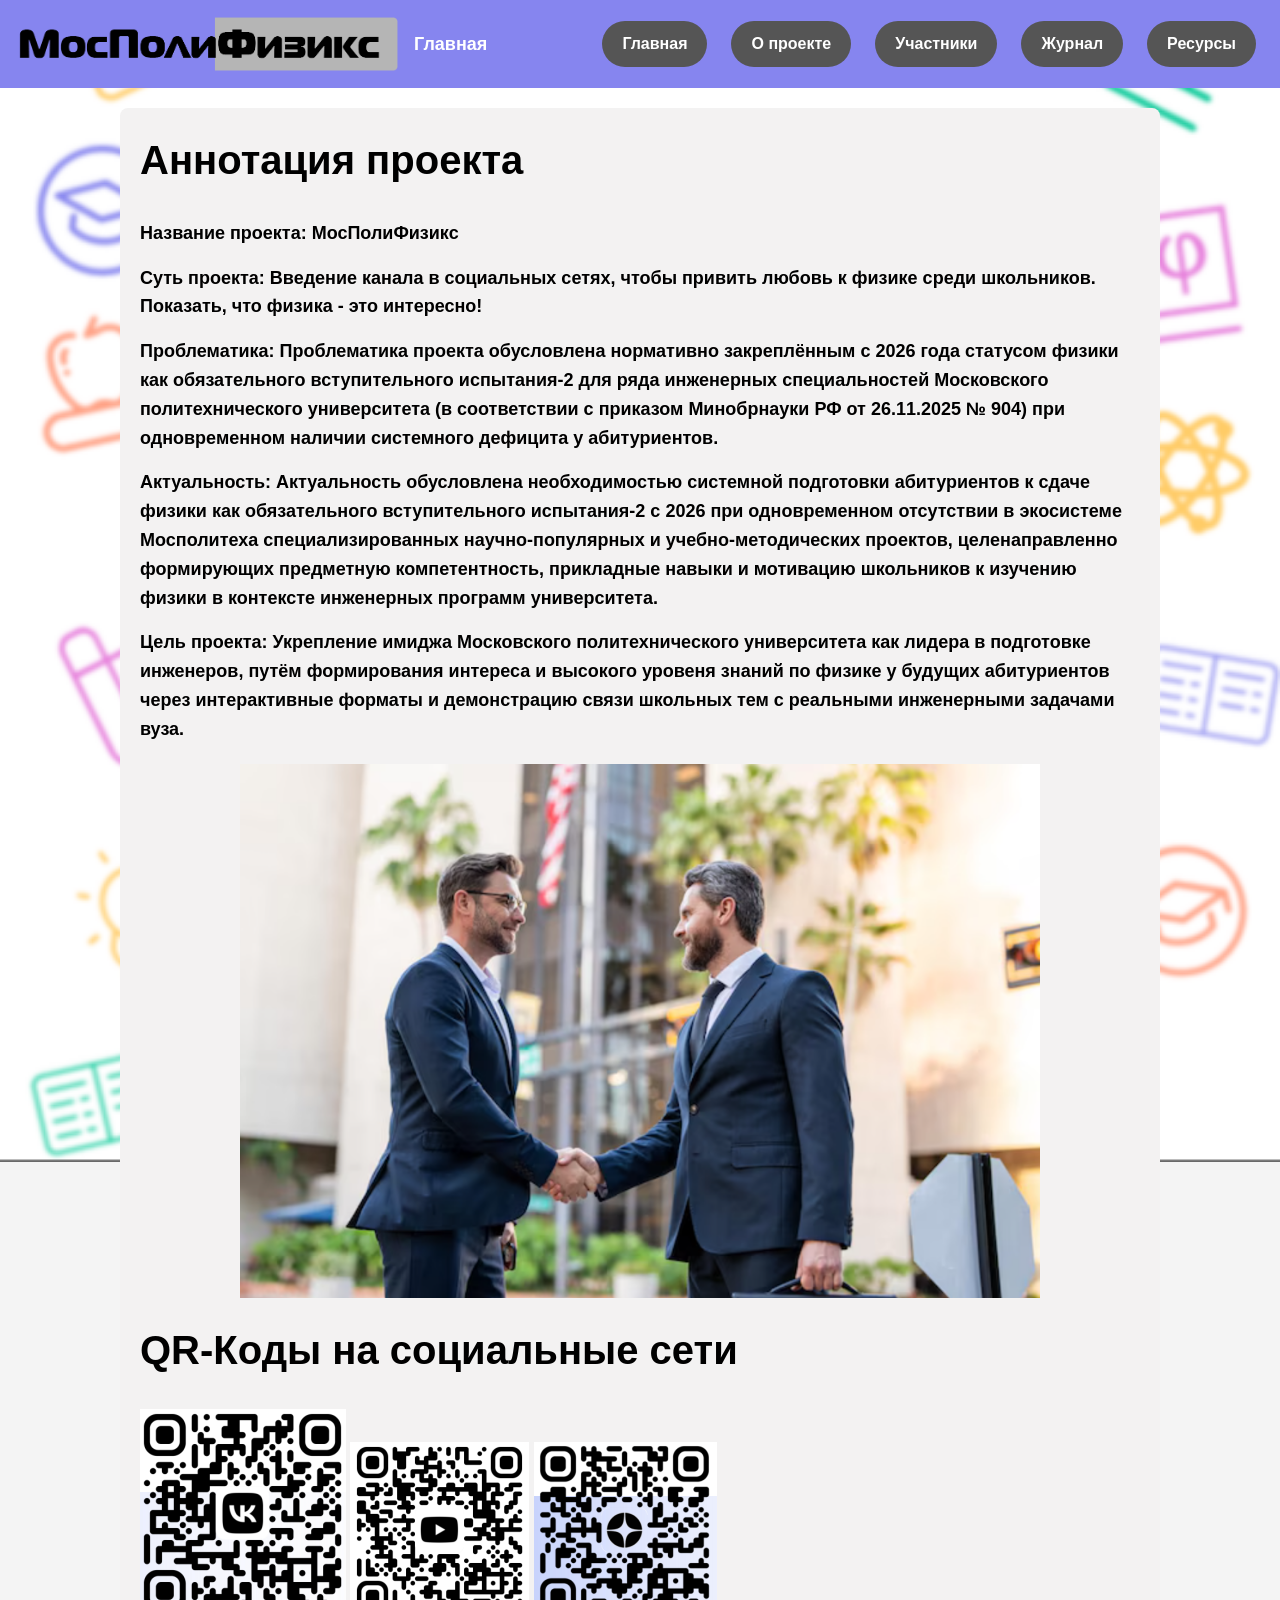
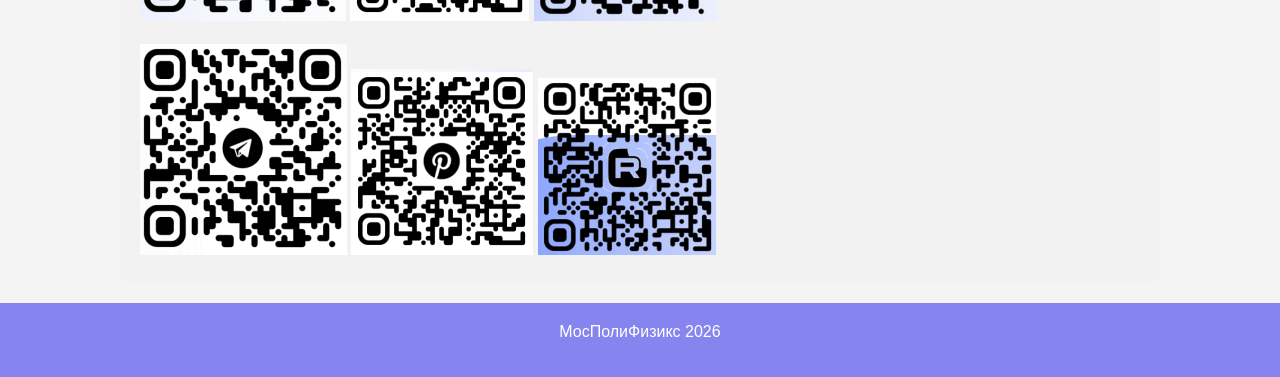
<file: Site/index.html>
<!DOCTYPE html>
<html lang="ru">
<head>
  <meta charset="UTF-8">
  <title>МосПолиФизикс</title>
  <link rel="stylesheet" href="style.css">
</head>
<body>
  <header>
    <div class="header-left">
      <img src="логотип1.png" alt="Логотип" class="logo">
      <span class="page-name">Главная</span>
    </div>
    <nav>
      <a href="index.html">Главная</a>
      <a href="about.html">О проекте</a>
      <a href="participants.html">Участники</a>
      <a href="journal.html">Журнал</a>
      <a href="resources.html">Ресурсы</a>
    </nav>
  </header>
  <div class="container">
    <h1>Аннотация проекта</h1>
    <h3><strong>Название проекта:</strong> МосПолиФизикс</p>
    <h3><strong>Суть проекта:</strong> Введение канала в социальных сетях, чтобы привить любовь к физике среди школьников. Показать, что физика - это интересно!</p>
    <h3><strong>Проблематика:</strong> Проблематика проекта обусловлена нормативно закреплённым
                с 2026 года статусом физики как обязательного вступительного
                испытания-2 для ряда инженерных специальностей Московского
                политехнического университета (в соответствии с приказом
                Минобрнауки РФ от 26.11.2025 № 904) при одновременном наличии
                системного дефицита у абитуриентов.</p>
    <h3><strong>Актуальность:</strong> Актуальность обусловлена необходимостью системной подготовки
                абитуриентов к сдаче физики как обязательного вступительного испытания-2
                с 2026 при одновременном отсутствии в экосистеме Мосполитеха
                специализированных научно-популярных и учебно-методических проектов,
                целенаправленно формирующих предметную компетентность, прикладные
                навыки и мотивацию школьников к изучению физики в контексте инженерных
                программ университета.</p>
    <h3><strong>Цель проекта:</strong> Укрепление имиджа Московского политехнического университета как лидера в подготовке
                  инженеров, путём формирования интереса и высокого уровеня знаний по физике у будущих
                  абитуриентов через интерактивные форматы и демонстрацию связи школьных тем с
                  реальными инженерными задачами вуза.</p>
    <img src="bot_schema.png" alt="Схема работы бота" style="width: 80%; display: block; margin: 20px auto;">
    <h1>QR-Коды на социальные сети</h1>
    <img src="вк.png">
    <img src="ютуб.png">
    <img src="дзен.png"></p>
    <img src="тг.png">
    <img src="пинтерест.png">
    <img src="рутуб.png">
  </div>
  <footer>
    <p>МосПолиФизикс 2026</p>
  </footer>
</body>
</html>
</file>
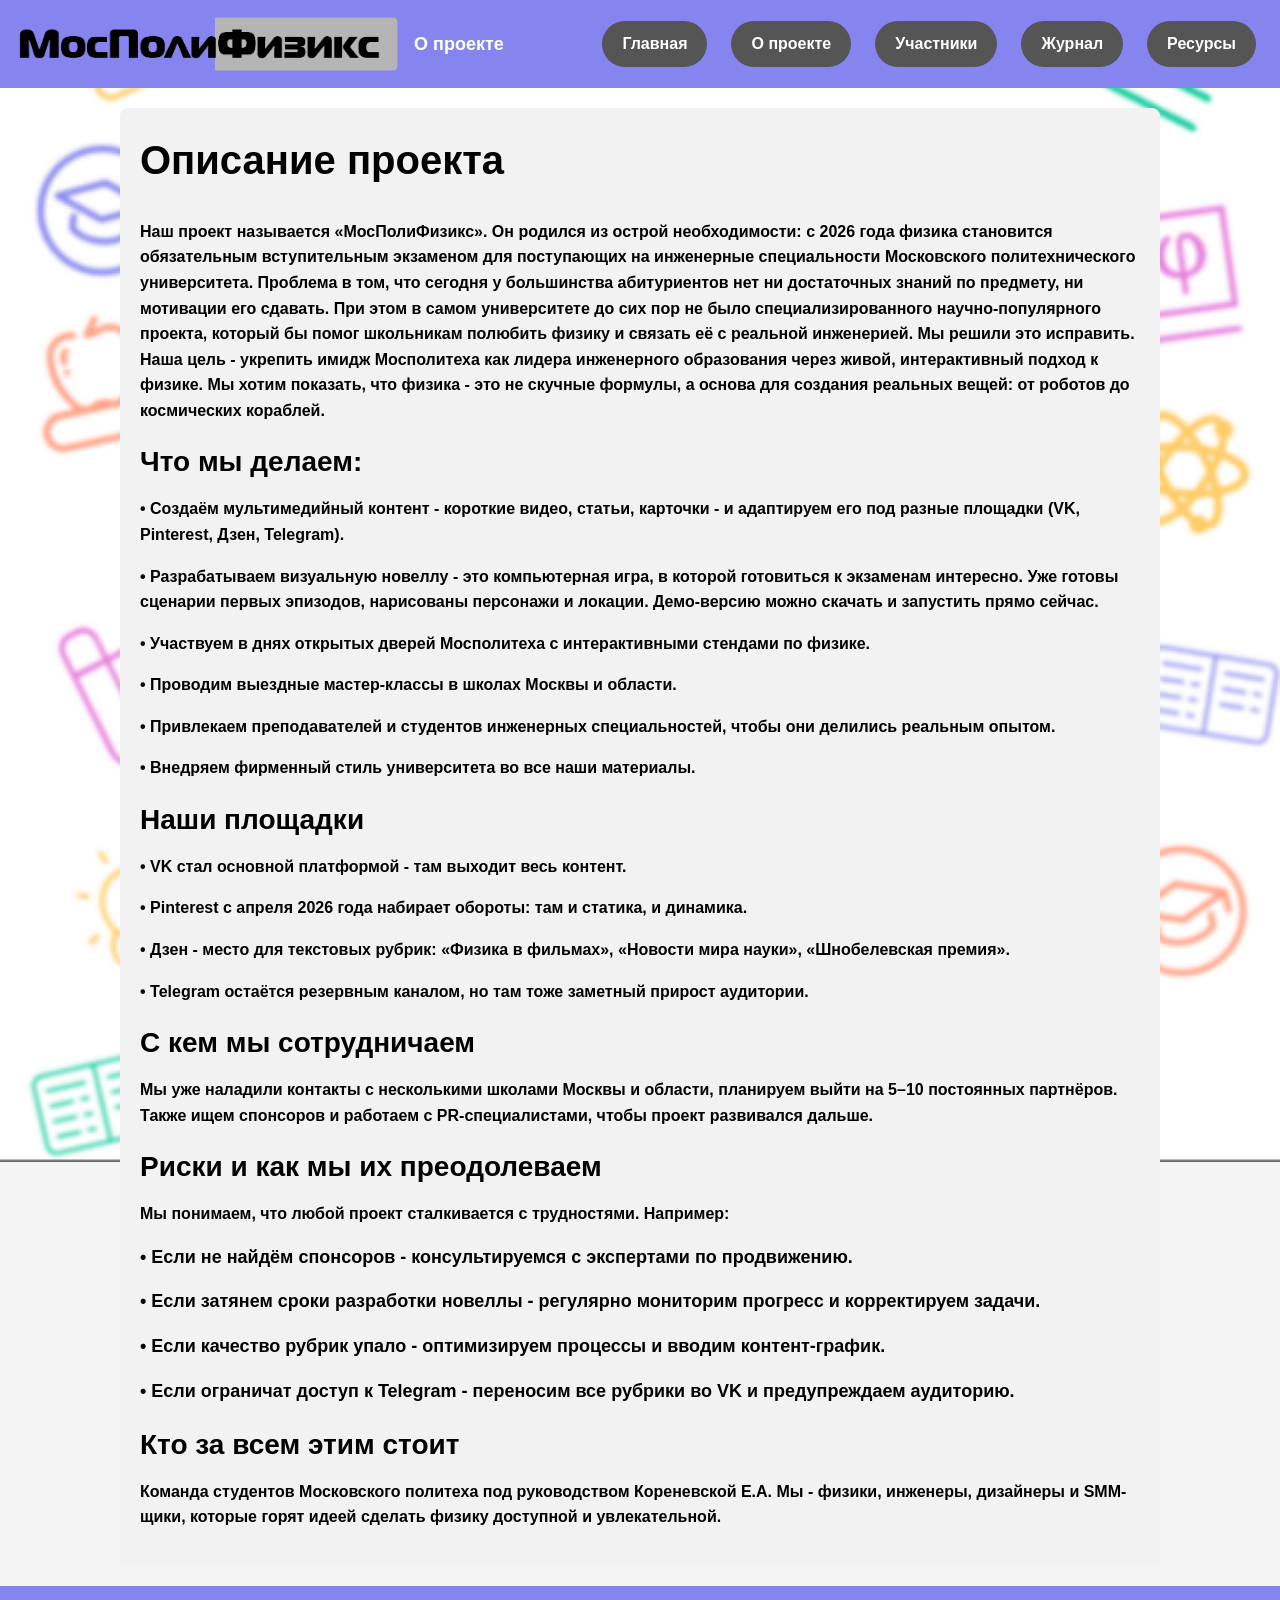
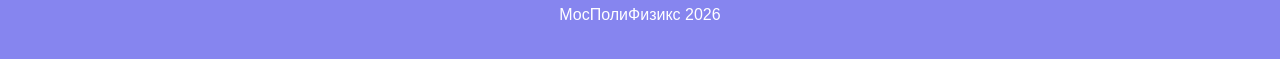
<file: Site/about.html>
<!DOCTYPE html>
<html lang="ru">
<head>
  <meta charset="UTF-8">
  <title>О проекте</title>
  <link rel="stylesheet" href="style.css">
</head>
<body>
  <header>
    <div class="header-left">
      <img src="логотип1.png" alt="Логотип" class="logo">
      <span class="page-name">О проекте</span>
    </div>
    <nav>
      </h3><a href="index.html">Главная</a></h3>
      </h3><a href="about.html">О проекте</a></h3>
      </h3><a href="participants.html">Участники</a></h3>
      </h3><a href="journal.html">Журнал</a></h3>
      </h3><a href="resources.html">Ресурсы</a></h3>
    </nav>
  </header>
  <div class="container">
    <h1>Описание проекта</h2>
    <h3><p>Наш проект называется «МосПолиФизикс». Он родился из острой необходимости: с 2026 года физика становится обязательным вступительным экзаменом для поступающих на инженерные специальности Московского политехнического университета. 
          Проблема в том, что сегодня у большинства абитуриентов нет ни достаточных знаний по предмету, ни мотивации его сдавать. При этом в самом университете до сих пор не было специализированного научно-популярного проекта, который бы помог школьникам полюбить физику и связать её с реальной инженерией.
            Мы решили это исправить. Наша цель - укрепить имидж Мосполитеха как лидера инженерного образования через живой, интерактивный подход к физике. Мы хотим показать, что физика - это не скучные формулы, а основа для создания реальных вещей: от роботов до космических кораблей.</p>
    <h2>Что мы делаем:</h3>
    <h3><p>• Создаём мультимедийный контент - короткие видео, статьи, карточки - и адаптируем его под разные площадки (VK, Pinterest, Дзен, Telegram).</p>
    <h3><p>• Разрабатываем визуальную новеллу - это компьютерная игра, в которой готовиться к экзаменам интересно. Уже готовы сценарии первых эпизодов, нарисованы персонажи и локации. Демо-версию можно скачать и запустить прямо сейчас.</p>
    <h3><p>• Участвуем в днях открытых дверей Мосполитеха с интерактивными стендами по физике.</p>
    <h3><p>• Проводим выездные мастер-классы в школах Москвы и области.</p>
    <h3><p>• Привлекаем преподавателей и студентов инженерных специальностей, чтобы они делились реальным опытом.</p>
    <h3><p>• Внедряем фирменный стиль университета во все наши материалы.</p>

    <h2>Наши площадки</h3>
    <h3><p>• VK стал основной платформой - там выходит весь контент.</p>
    <h3><p>• Pinterest с апреля 2026 года набирает обороты: там и статика, и динамика.</p>
    <h3><p>• Дзен - место для текстовых рубрик: «Физика в фильмах», «Новости мира науки», «Шнобелевская премия».</p>
    <h3><p>• Telegram остаётся резервным каналом, но там тоже заметный прирост аудитории.</p>
    

    <h2>С кем мы сотрудничаем</h3>
    <h3><p>Мы уже наладили контакты с несколькими школами Москвы и области, планируем выйти на 5–10 постоянных партнёров. Также ищем спонсоров и работаем с PR-специалистами, чтобы проект развивался дальше.</p>  

    <h2>Риски и как мы их преодолеваем</h3>
    <h3><p>Мы понимаем, что любой проект сталкивается с трудностями. Например:</p>


            • Если не найдём спонсоров - консультируемся с экспертами по продвижению.</p>

            • Если затянем сроки разработки новеллы - регулярно мониторим прогресс и корректируем задачи.</p>

            • Если качество рубрик упало - оптимизируем процессы и вводим контент-график.</p>

            • Если ограничат доступ к Telegram - переносим все рубрики во VK и предупреждаем аудиторию.</p>  
    <h2>Кто за всем этим стоит</h3>
    <h3><p>Команда студентов Московского политеха под руководством Кореневской Е.А. Мы - физики, инженеры, дизайнеры и SMM-щики, которые горят идеей сделать физику доступной и увлекательной.</p>
  </div>
  <footer>
    <p>МосПолиФизикс 2026</p>
  </footer>
</body>
</html>
</file>
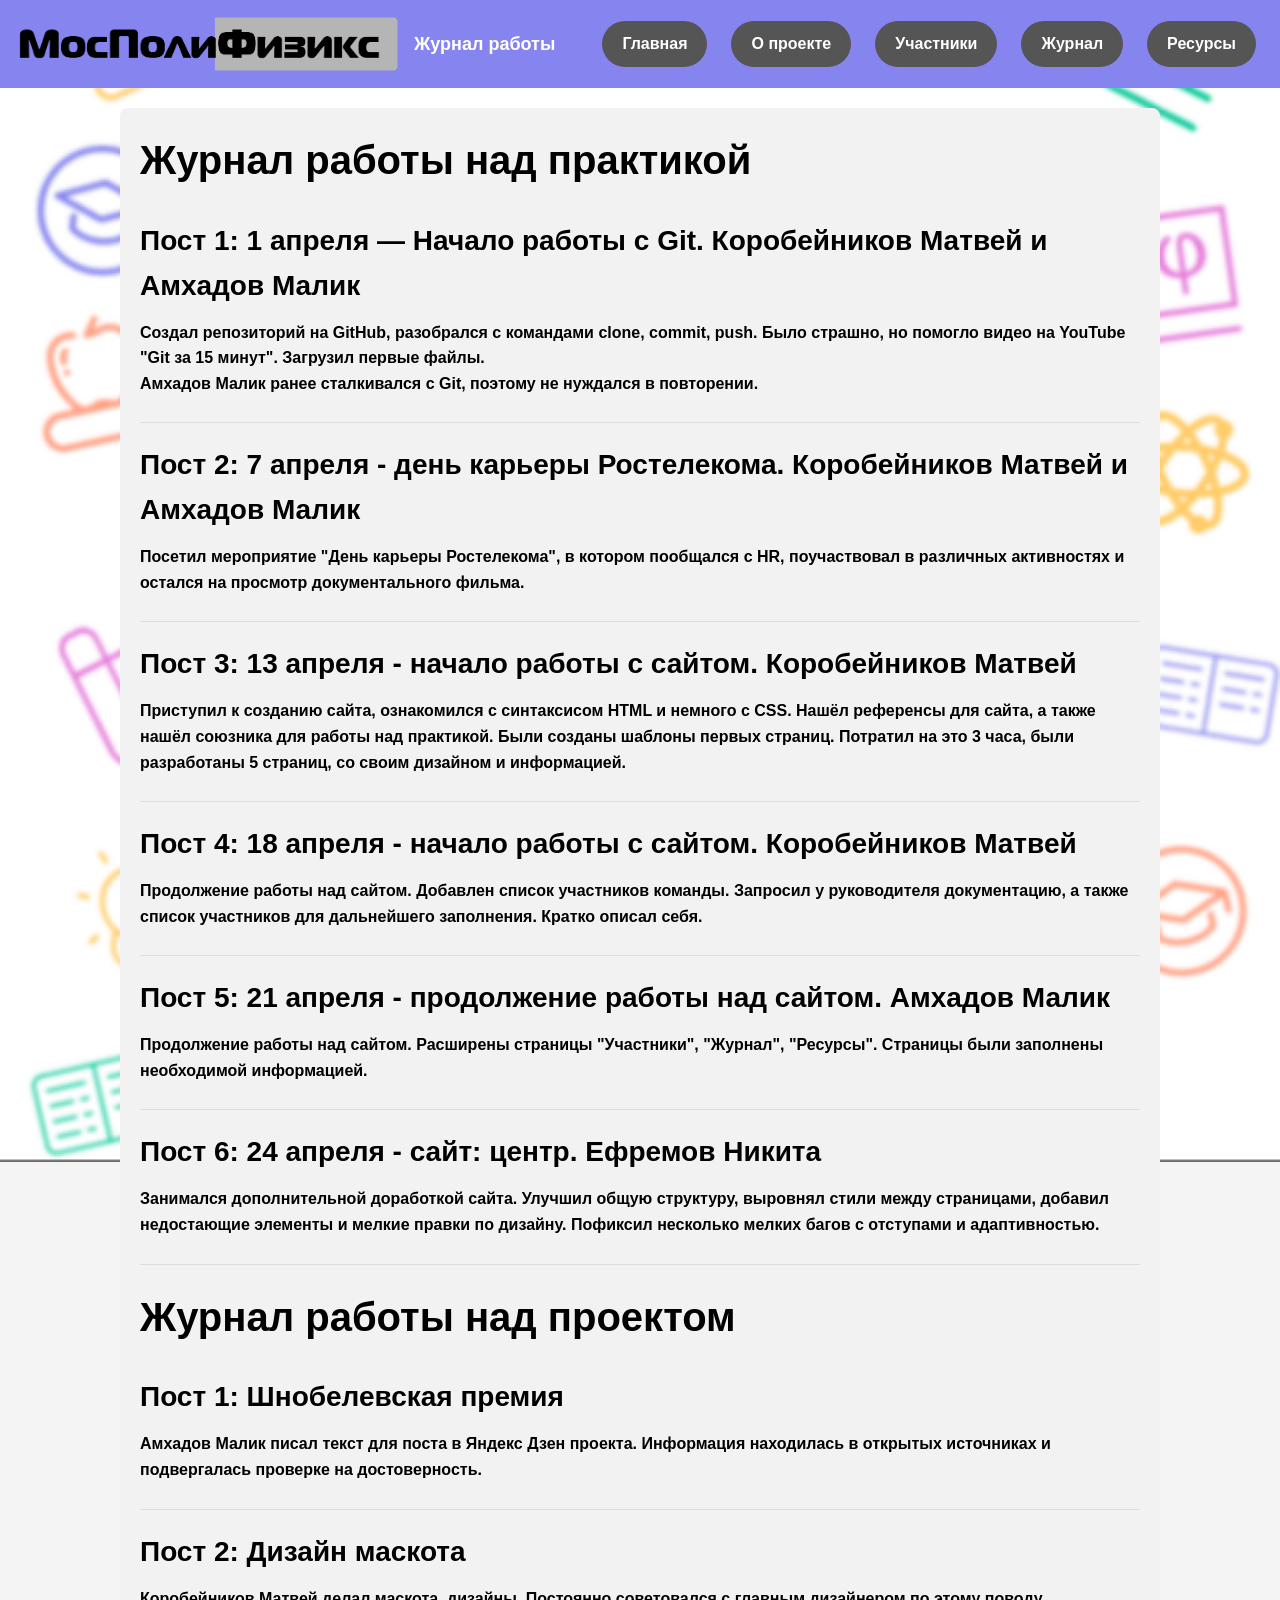
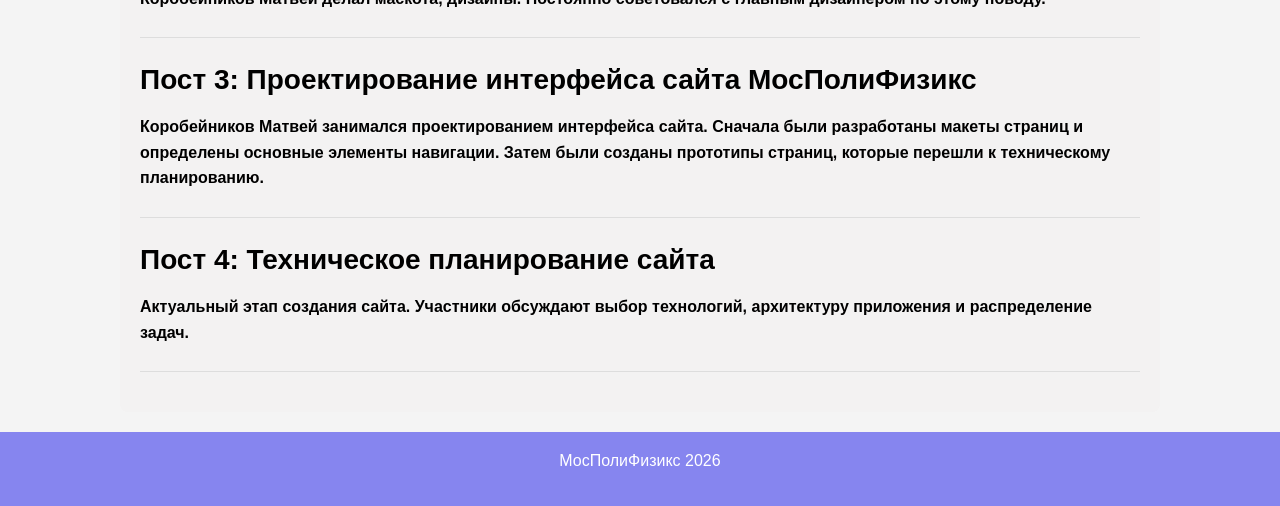
<file: Site/journal.html>
<!DOCTYPE html>
<html lang="ru">
<head>
  <meta charset="UTF-8">
  <title>Журнал</title>
  <link rel="stylesheet" href="style.css">
</head>
<body>
  <header>
    <div class="header-left">
      <img src="логотип1.png" alt="Логотип" class="logo">
      <span class="page-name">Журнал работы</span>
    </div>
    <nav>
      <a href="index.html">Главная</a>
      <a href="about.html">О проекте</a>
      <a href="participants.html">Участники</a>
      <a href="journal.html">Журнал</a>
      <a href="resources.html">Ресурсы</a>
    </nav>
  </header>
  <div class="container">
    <h1>Журнал работы над практикой</h1>
    <div class="post">
      <h2>Пост 1: 1 апреля — Начало работы с Git. Коробейников Матвей и Амхадов Малик</h2>
      <h3><p>Создал репозиторий на GitHub, разобрался с командами clone, commit, push. Было страшно, но помогло видео на YouTube "Git за 15 минут". Загрузил первые файлы.<br>Амхадов Малик ранее сталкивался с Git, поэтому не нуждался в повторении.</p>
    </div>
    <div class="post">
      <h2>Пост 2: 7 апреля - день карьеры Ростелекома. Коробейников Матвей и Амхадов Малик</h2>
      <h3><p>Посетил мероприятие "День карьеры Ростелекома", в котором пообщался с HR, поучаствовал в различных активностях и остался на просмотр документального фильма.</p>
    </div>
    <div class="post">
      <h2>Пост 3: 13 апреля - начало работы с сайтом. Коробейников Матвей</h2>
      <h3><p>Приступил к созданию сайта, ознакомился с синтаксисом HTML и немного с CSS. Нашёл референсы для сайта, а также нашёл союзника для работы над практикой. Были созданы шаблоны первых страниц. 
          Потратил на это 3 часа, были разработаны 5 страниц, со своим дизайном и информацией.</p>
    </div>
    <div class="post">
      <h2>Пост 4: 18 апреля - начало работы с сайтом. Коробейников Матвей</h2>
      <h3><p>Продолжение работы над сайтом. Добавлен список участников команды. Запросил у руководителя документацию, а также список участников для дальнейшего заполнения. Кратко описал себя.</p>
    </div>
    <div class="post">
      <h2>Пост 5: 21 апреля - продолжение работы над сайтом. Амхадов Малик</h2>
      <h3><p>Продолжение работы над сайтом. Расширены страницы "Участники", "Журнал", "Ресурсы". Страницы были заполнены необходимой информацией.</p>
    </div>
    <div class="post">
      <h2>Пост 6: 24 апреля - сайт: центр. Ефремов Никита</h2>
      <h3><p>Занимался дополнительной доработкой сайта. Улучшил общую структуру, выровнял стили между страницами, добавил недостающие элементы и мелкие правки по дизайну. Пофиксил несколько мелких багов с отступами и адаптивностью.</p>
    </div>

    <h1>Журнал работы над проектом</h1>
    <div class="project-journal">

      <div class="post">
        <h2>Пост 1: Шнобелевская премия</h2>
        <h3><p>Амхадов Малик писал текст для поста в Яндекс Дзен проекта. Информация находилась в открытых источниках и подвергалась проверке на достоверность. </p>
      </div>

      <div class="post">
        <h2>Пост 2: Дизайн маскота</h2>
        <h3><p>Коробейников Матвей делал маскота, дизайны. Постоянно советовался с главным дизайнером по этому поводу. </p>
        </div>

      <div class="post">
        <h2>Пост 3: Проектирование интерфейса сайта МосПолиФизикс</h2>
        <h3><p>Коробейников Матвей занимался проектированием интерфейса сайта. Сначала были разработаны макеты страниц и определены основные элементы навигации. Затем были созданы прототипы страниц, которые перешли к техническому планированию.</p>
      </div>

      <div class="post">
        <h2>Пост 4: Техническое планирование сайта</h2>
        <h3><p>Актуальный этап создания сайта. Участники обсуждают выбор технологий, архитектуру приложения и распределение задач.</p>
      </div>

    </div>
  </div>
  <footer>
    <p>МосПолиФизикс 2026</p>
  </footer>
</body>
</html>
</file>
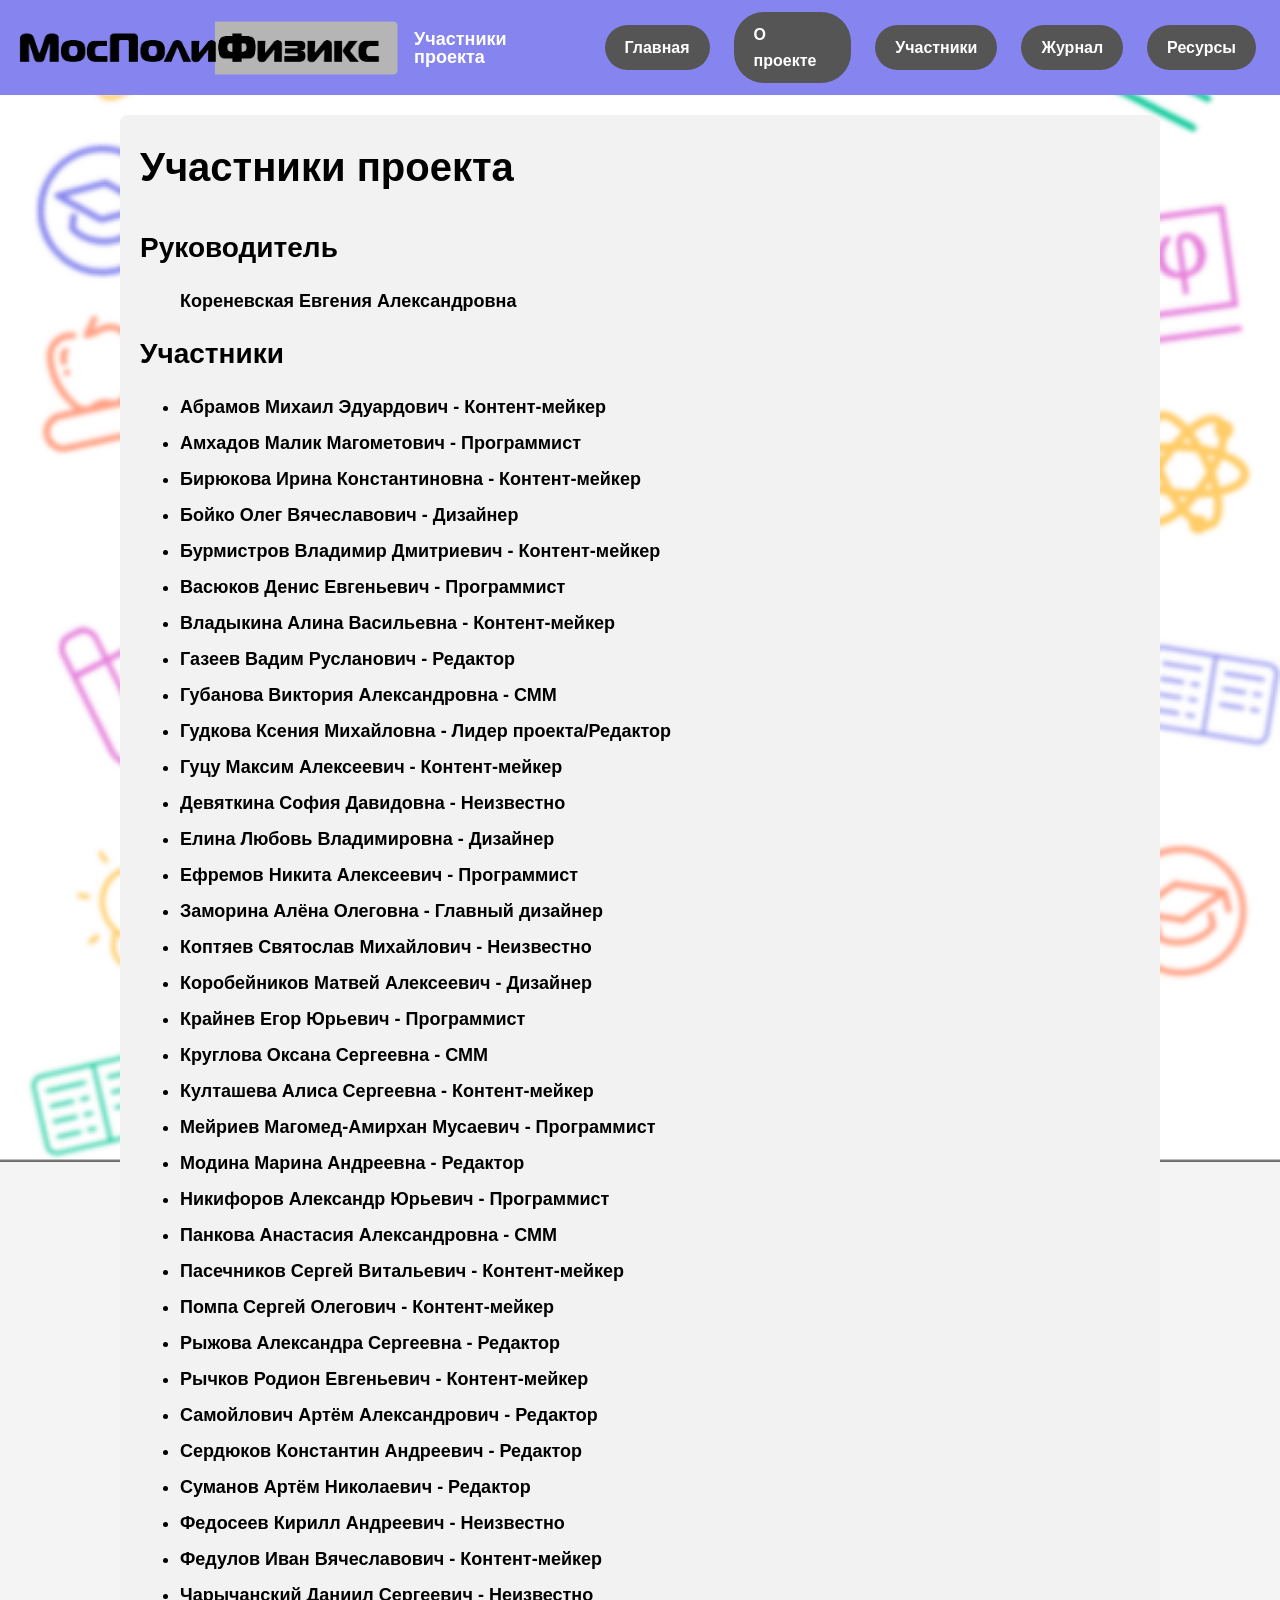
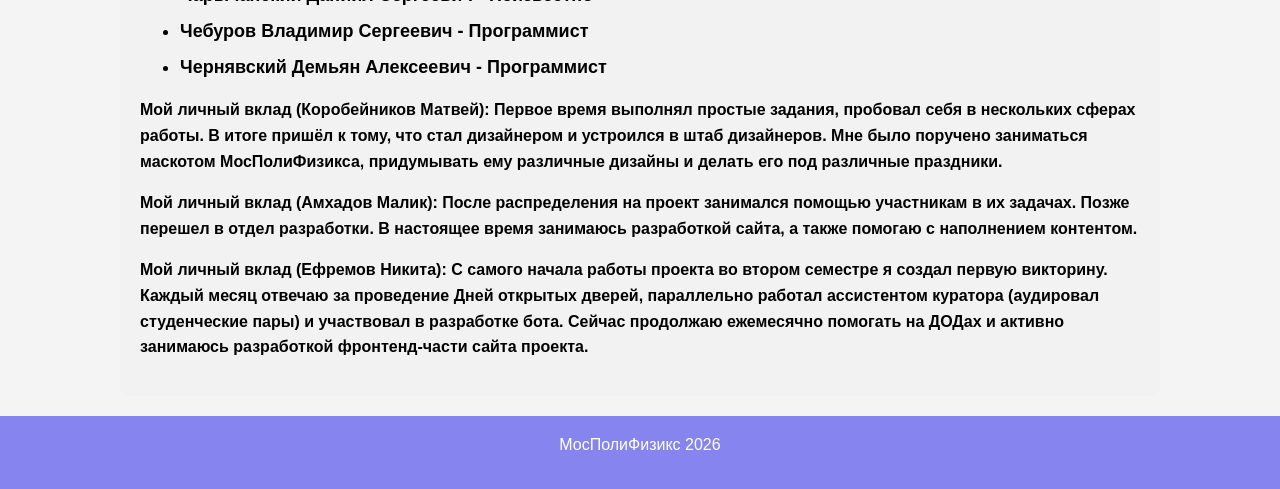
<file: Site/participants.html>
<!DOCTYPE html>
<html lang="ru">
<head>
  <meta charset="UTF-8">
  <title>Участники</title>
  <link rel="stylesheet" href="style.css">
</head>
<body>
  <header>
    <div class="header-left">
      <img src="логотип1.png" alt="Логотип" class="logo">
      <span class="page-name">Участники проекта</span>
    </div>
    <nav>
      <a href="index.html">Главная</a>
      <a href="about.html">О проекте</a>
      <a href="participants.html">Участники</a>
      <a href="journal.html">Журнал</a>
      <a href="resources.html">Ресурсы</a>
    </nav>
  </header>
  <div class="container">
    <h1>Участники проекта</h2>
    <h2>Руководитель</h2>
    <ul>
    <h3><strong>Кореневская Евгения Александровна</strong></li>
    </ul>

    <h2>Участники</h2>
    <ul>
      <h3><li><strong>Абрамов Михаил Эдуардович</strong> - Контент-мейкер</li>
      <h3><li><strong>Амхадов Малик Магометович</strong> - Программист</li>
      <h3><li><strong>Бирюкова Ирина Константиновна</strong> - Контент-мейкер</li>
      <h3><li><strong>Бойко Олег Вячеславович</strong> - Дизайнер</li>
      <h3><li><strong>Бурмистров Владимир Дмитриевич</strong> - Контент-мейкер</li>
      <h3><li><strong>Васюков Денис Евгеньевич</strong> - Программист</li>
      <h3><li><strong>Владыкина Алина Васильевна</strong> - Контент-мейкер</li>
      <h3><li><strong>Газеев Вадим Русланович</strong> - Редактор</li>
      <h3><li><strong>Губанова Виктория Александровна</strong> - СММ</li>
      <h3><li><strong>Гудкова Ксения Михайловна</strong> - Лидер проекта/Редактор</li>
      <h3><li><strong>Гуцу Максим Алексеевич</strong> - Контент-мейкер</li>
      <h3><li><strong>Девяткина София Давидовна</strong> - Неизвестно</li>
      <h3><li><strong>Елина Любовь Владимировна</strong> - Дизайнер</li>
      <h3><li><strong>Ефремов Никита Алексеевич</strong> - Программист</li>
      <h3><li><strong>Заморина Алёна Олеговна</strong> - Главный дизайнер</li>
      <h3><li><strong>Коптяев Святослав Михайлович</strong> - Неизвестно</li>
      <h3><li><strong>Коробейников Матвей Алексеевич</strong> - Дизайнер</li>
      <h3><li><strong>Крайнев Егор Юрьевич</strong> - Программист</li>
      <h3><li><strong>Круглова Оксана Сергеевна</strong> - СММ</li>
      <h3><li><strong>Култашева Алиса Сергеевна</strong> - Контент-мейкер</li>
      <h3><li><strong>Мейриев Магомед-Амирхан Мусаевич</strong> - Программист</li>
      <h3><li><strong>Модина Марина Андреевна</strong> - Редактор</li>
      <h3><li><strong>Никифоров Александр Юрьевич</strong> - Программист</li>
      <h3><li><strong>Панкова Анастасия Александровна</strong> - СММ</li>
      <h3><li><strong>Пасечников Сергей Витальевич</strong> - Контент-мейкер</li>
      <h3><li><strong>Помпа Сергей Олегович</strong> - Контент-мейкер</li>
      <h3><li><strong>Рыжова Александра Сергеевна</strong> - Редактор</li>
      <h3><li><strong>Рычков Родион Евгеньевич</strong> - Контент-мейкер</li>
      <h3><li><strong>Самойлович Артём Александрович</strong> - Редактор</li>
      <h3><li><strong>Сердюков Константин Андреевич</strong> - Редактор</li>
      <h3><li><strong>Суманов Артём Николаевич</strong> - Редактор</li>
      <h3><li><strong>Федосеев Кирилл Андреевич</strong> - Неизвестно</li>
      <h3><li><strong>Федулов Иван Вячеславович</strong> - Контент-мейкер</li>
      <h3><li><strong>Чарычанский Даниил Сергеевич</strong> - Неизвестно</li>
      <h3><li><strong>Чебуров Владимир Сергеевич</strong> - Программист</li>
      <h3><li><strong>Чернявский Демьян Алексеевич</strong> - Программист</li>
    </ul>
    <h3><p><strong>Мой личный вклад (Коробейников Матвей): Первое время выполнял простые задания, пробовал себя в нескольких сферах работы. В итоге пришёл к тому, что стал дизайнером и устроился в штаб дизайнеров. 
      Мне было поручено заниматься маскотом МосПолиФизикса, придумывать ему различные дизайны и делать его под различные праздники. 
    </strong> </p>
    <h3><p><strong>Мой личный вклад (Амхадов Малик): После распределения на проект занимался помощью участникам в их задачах. Позже перешел в отдел разработки. В настоящее время занимаюсь разработкой сайта, а также помогаю с наполнением контентом.
    </strong> </p>
    <h3><p><strong>Мой личный вклад (Ефремов Никита): С самого начала работы проекта во втором семестре я создал первую викторину. Каждый месяц отвечаю за проведение Дней открытых дверей, параллельно работал ассистентом куратора (аудировал студенческие пары) и участвовал в разработке бота.
      Сейчас продолжаю ежемесячно помогать на ДОДах и активно занимаюсь разработкой фронтенд-части сайта проекта.
    </strong> </p>
  </div>
  <footer>
    <p>МосПолиФизикс 2026</p>
  </footer>
</body>
</html>
</file>
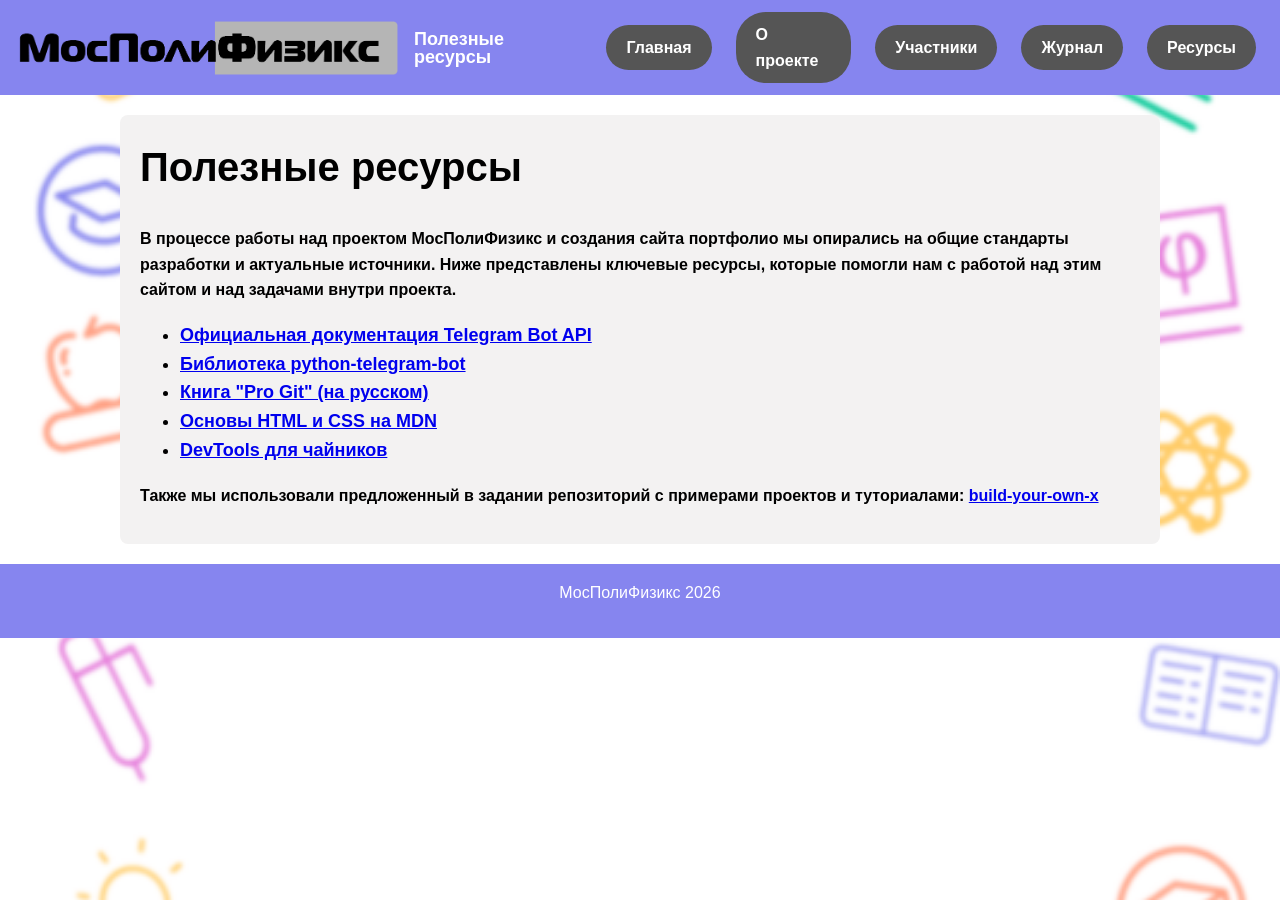
<file: Site/resources.html>
<!DOCTYPE html>
<html lang="ru">
<head>
  <meta charset="UTF-8">
  <title>Ресурсы</title>
  <link rel="stylesheet" href="style.css">
</head>
<body>
  <header>
    <div class="header-left">
      <img src="логотип1.png" alt="Логотип" class="logo">
      <span class="page-name">Полезные ресурсы</span>
    </div>
    <nav>
      <a href="index.html">Главная</a>
      <a href="about.html">О проекте</a>
      <a href="participants.html">Участники</a>
      <a href="journal.html">Журнал</a>
      <a href="resources.html">Ресурсы</a>
    </nav>
  </header>
  <div class="container">
    <h1>Полезные ресурсы</h2>
    <h3><p>В процессе работы над проектом МосПолиФизикс и создания сайта портфолио мы опирались на общие стандарты разработки и актуальные источники. Ниже представлены ключевые ресурсы, которые помогли нам с работой над этим сайтом и над задачами внутри проекта.</p>
    <ul>
      <h3><li><a href="https://core.telegram.org/bots">Официальная документация Telegram Bot API</a></li>
      <li><a href="https://github.com/python-telegram-bot/python-telegram-bot">Библиотека python-telegram-bot</a></li>
      <li><a href="https://git-scm.com/book/ru/v2">Книга "Pro Git" (на русском)</a></li>
      <li><a href="https://developer.mozilla.org/ru/docs/Web/HTML">Основы HTML и CSS на MDN</a></li>
      <li><a href="https://habr.com/ru/articles/548898/">DevTools для чайников</a></li>
    </ul>

    <h3><p>Также мы использовали предложенный в задании репозиторий с примерами проектов и туториалами: <a href="https://github.com/codecrafters-io/build-your-own-x">build-your-own-x</a></p>
    
  </div>
  <footer>
    <p>МосПолиФизикс 2026</p>
  </footer>
</body>
</html>
</file>
<file: Site/style.css>
body {
  font-family: 'Franklin Gothic Medium', 'Arial Narrow', Arial, sans-serif, sans-serif;
  margin: 0;
  background: #f4f4f4;
  background-image: url("фон.png");
  background-size: cover;
  background-position: center;
  background-attachment: fixed;
  background-repeat: no-repeat;
  font-size: 16px;
  line-height: 1.6;
}
nav a {
  display: inline-block;
  background-color: #555;
  color: white;
  padding: 10px 20px;
  margin: 0 8px;
  text-decoration: none;
  font-size: 16px;
  font-weight: bold;
  border-radius: 30px;
  transition: 0.2s;
}

nav a:hover {
  background-color: #777;
  transform: scale(1.05);
}
.container {
  max-width: 1000px;
  margin: 20px auto;
  background: #f3f2f2;
  padding: 20px;
  border-radius: 8px;
}
header {
  background: #8685EF;
  color: white;
  padding: 0.75rem 1rem;
  display: flex;
  align-items: center;
  justify-content: space-between;
  gap: 16px;
  flex-wrap: nowrap;
}

.post {
  border-bottom: 1px solid #ddd;
  margin-bottom: 20px;
  padding-bottom: 10px;
}
header h1 {
  font-size: 20px;
  margin: 0 0 8px 0;
}

.container > h1 {
  font-size: clamp(28px, 4.5vw, 40px);
  margin-top: 0;
}

h2 {
  font-size: clamp(20px, 3.2vw, 28px);
  margin: 0.6em 0 0.4em 0;
}

h3 {
  font-size: 18px;
  margin: 0.4em 0 0.25em 0;
}

p {
  font-size: 16px;
  margin: 0 0 1em 0;
}

.logo {
  height: clamp(36px, 6vw, 64px);
  width: auto;
  display: block;
}

.header-left {
  display: flex;
  align-items: center;
  gap: 12px;
}

.page-name {
  font-size: 18px;
  font-weight: 700;
  color: white;
  line-height: 1;
}

header nav {
  display: flex;
  align-items: center;
  gap: 8px;
}

footer {
  text-align: center;
  padding: 1rem;
  background: #8685EF;
  color: white;
  margin-top: 20px;
}
</file>
